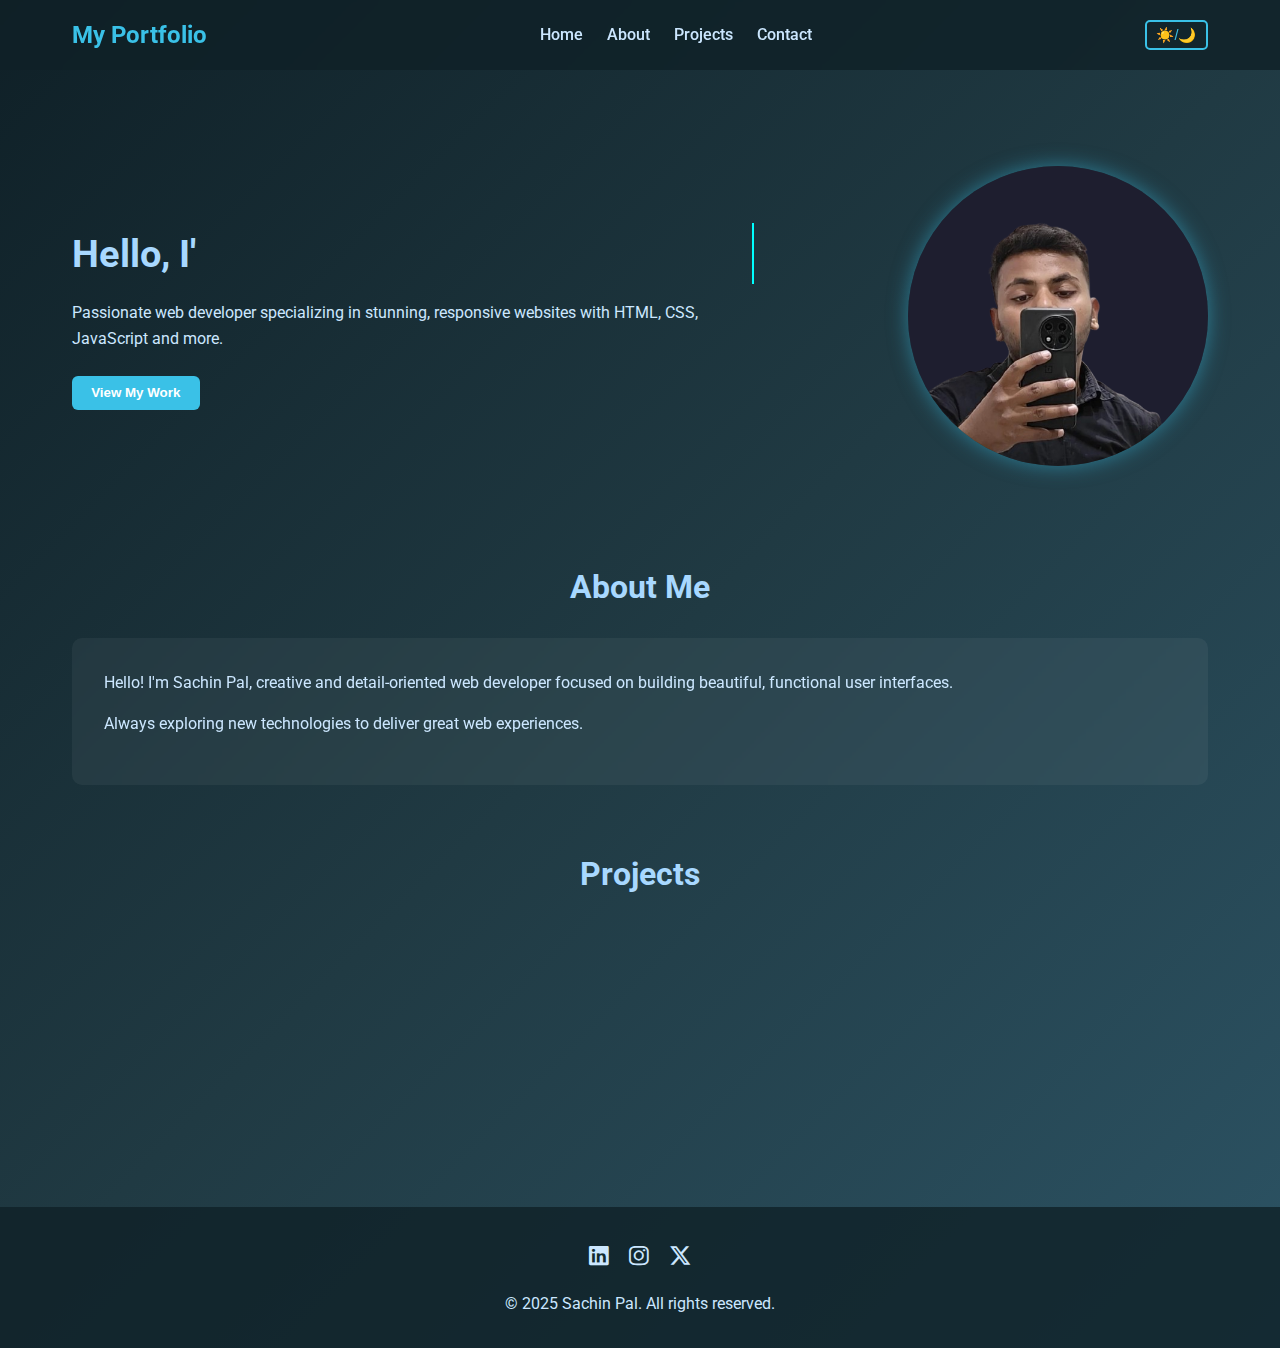
<file: index.html>
<!DOCTYPE html>
<html lang="en">
<head>
<meta charset="UTF-8" />
<meta name="viewport" content="width=device-width, initial-scale=1" />
<title>Sachin Pal | Portfolio</title>
<link rel="stylesheet" href="https://fonts.googleapis.com/css2?family=Roboto:wght@400;500&display=swap" />
<link
  rel="stylesheet"
  href="https://cdnjs.cloudflare.com/ajax/libs/font-awesome/6.5.0/css/all.min.css"
  crossorigin="anonymous"
  referrerpolicy="no-referrer"/>
  <link rel="stylesheet" href="style.css">
</head>
<body>

<!-- Loader -->
<div id="loader">
  <div class="spinner"></div>
</div>

<header>
  <div class="container">
    <div class="logo">My Portfolio</div>
    <nav>
      <ul>
        <li><a href="#home">Home</a></li>
        <li><a href="#about">About</a></li>
        <li><a href="#projects">Projects</a></li>
        <li><a href="#contact">Contact</a></li>
      </ul>
    </nav>
    <button class="toggle-btn" aria-label="Toggle dark/light mode" onclick="toggleMode()">☀️/🌙</button>
  </div>
</header>

<main id="home">
  <section class="hero">
    <div class="about-me">
      <h1 class="typing" id="typing-name"></h1>
      <p>
        Passionate web developer specializing in stunning, responsive websites with HTML, CSS,
        JavaScript and more.
      </p>
      <button><a href="#projects">View My Work</a></button>
    </div>
    <div class="prof-img">
      <img src="Profile.png" alt="Profile" />
    </div>
  </section>

  <section id="about">
    <h2 class="section-title">About Me</h2>
    <div class="about-content">
      <p>
        Hello! I'm Sachin Pal, creative and detail-oriented web developer focused on building
        beautiful, functional user interfaces.
      </p>
      <p>Always exploring new technologies to deliver great web experiences.</p>
    </div>
  </section>

  <section id="projects">
    <h2 class="section-title">Projects</h2>
    <div class="project-grid">
      <div class="project-card">
        <h3>To‑Do List App</h3>
        <p>Interactive app to track daily tasks.</p>
        <a href="TODO.html" target="_blank" rel="noopener noreferrer">View Demo</a>
      </div>
      <div class="project-card">
        <h3>Portfolio Website</h3>
        <p>Personal portfolio showcasing skills & projects.</p>
        <a href="index.html" target="_blank" rel="noopener noreferrer">View Demo</a>
      </div>
      <div class="project-card">
        <h3>Weather App</h3>
        <p>Real-time weather app built with JS & APIs.</p>
        <a href="Weather.html" target="_blank" rel="noopener noreferrer">View Demo</a>
      </div>
    </div>
  </section>
</main>

<footer id="contact">
  <div class="social-icons">
    <a href="https://linkedin.com/in/sachin-pal-94b897311" target="_blank" rel="noopener noreferrer"
      ><i class="fab fa-linkedin"></i
    ></a>
    <a href="https://www.instagram.com/pal_ji95" target="_blank" rel="noopener noreferrer"
      ><i class="fab fa-instagram"></i
    ></a>
    <a href="https://x.com/SachinPal99651" target="_blank" rel="noopener noreferrer"
      ><i class="fab fa-x-twitter"></i
    ></a>
     </div>
  <p style="margin-top: 1rem;">© 2025 Sachin Pal. All rights reserved.</p>
</footer>

<script src="script.js"></script>
</body>
</html>
</file>
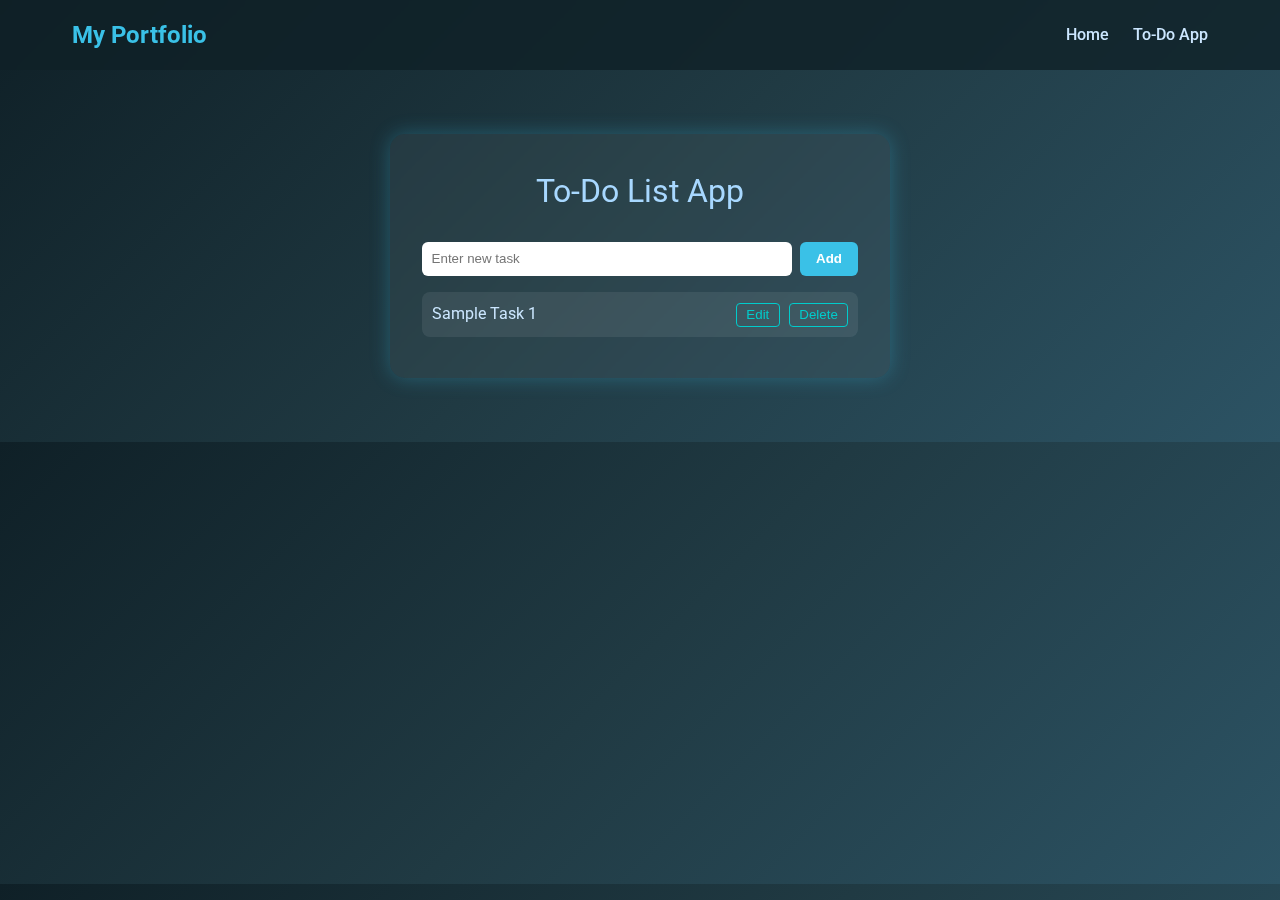
<file: TODO.html>
<!DOCTYPE html>
<html lang="en">
<head>
<meta charset="UTF-8" />
<meta name="viewport" content="width=device-width, initial-scale=1.0">
<title>To‑Do List App</title>
<link rel="stylesheet" href="https://fonts.googleapis.com/css2?family=Roboto:wght@400;500&display=swap">
<link rel="stylesheet" href="TODO.css">
</head>
<body>

<header>
  <div class="container">
    <div class="logo">My Portfolio</div>
    <nav>
      <ul>
        <li><a href="index.html">Home</a></li>
        <li><a href="#">To‑Do App</a></li>
      </ul>
    </nav>
  </div>
</header>

<main>
  <div class="todo-container">
    <div class="todo-title">To‑Do List App</div>
    <div class="input-group">
      <input type="text" placeholder="Enter new task" id="taskInput">
      <button onclick="addTask()">Add</button>
    </div>
    <ul id="taskList">
      <li class="task-item">
        <span class="task-text">Sample Task 1</span>
        <div class="task-btns">
          <button onclick="editTask(this)">Edit</button>
          <button onclick="deleteTask(this)">Delete</button>
        </div>
      </li>
    </ul>
  </div>
</main>

<script src="TODO.js"></script>

</body>
</html>
</file>
<file: style.css>
* {
    margin: 0;
    padding: 0;
    box-sizing: border-box;
  }
  html {
    scroll-behavior: smooth;
    scroll-padding-top: 70px; /* offset for sticky header */
  }
  body {
    color: #cce7ff;
    background: linear-gradient(135deg, #0f2027, #203a43, #2c5364);
    font-family: 'Roboto', 'Open Sans', 'Nunito', sans-serif;
    font-size: 16px;
    line-height: 1.6;
    transition: background 0.5s, color 0.5s;
    scroll-snap-type: y mandatory;
    overflow-y: scroll;
  }
  body.light-mode {
    background: #e9f0f7;
    color: #1a1a1a;
  }

  /* Loader */
  #loader {
    position: fixed;
    top:0; left:0; right:0; bottom:0;
    background: #0f2027;
    display: flex;
    align-items: center;
    justify-content: center;
    z-index: 9999;
    transition: opacity 0.6s ease, visibility 0.6s;
  }
  #loader.hidden {
    opacity: 0;
    visibility: hidden;
  }
  .spinner {
    border: 5px solid #3ac1e7;
    border-top: 5px solid transparent;
    border-radius: 50%;
    width: 50px; height: 50px;
    animation: spin 1s linear infinite;
  }
  @keyframes spin {
    0% {transform: rotate(0deg);}
    100% {transform: rotate(360deg);}
  }

  /* Header */
  header {
    background-color: rgba(15, 32, 39, 0.8);
    backdrop-filter: blur(4px);
    position: sticky;
    top: 0;
    z-index: 1000;
  }
  body.light-mode header {
    background-color: rgba(255 255 255 / 0.8);
    color: #222;
  }
  .container {
    max-width: 1200px;
    margin: auto;
    padding: 1rem 2rem;
    display: flex;
    justify-content: space-between;
    align-items: center;
    flex-wrap: wrap;
  }
  .logo {
    font-size: 1.5rem;
    font-weight: bold;
    color: #3ac1e7;
    animation: glow 2s infinite alternate;
  }
  body.light-mode .logo {
    color: #0077b6;
    animation: none;
    text-shadow: none;
  }
  @keyframes glow {
    0% { text-shadow: 0 0 5px #3ac1e7; }
    100% { text-shadow: 0 0 20px #00ffff; }
  }
  nav ul {
    display: flex;
    gap: 1.5rem;
    list-style: none;
  }
  nav a {
    color: inherit;
    text-decoration: none;
    font-weight: 500;
    position: relative;
    transition: color 0.3s;
  }
  nav a::after {
    content: "";
    position: absolute;
    width: 0%;
    height: 2px;
    bottom: 0;
    left: 0;
    background-color: #00ffff;
    transition: width 0.3s ease;
  }
  nav a:hover {
    color: #00ffff;
  }
  nav a:hover::after {
    width: 100%;
  }

  /* Dark/light mode toggle */
  .toggle-btn {
    background: none;
    border: 2px solid #3ac1e7;
    color: #3ac1e7;
    padding: 0.3rem 0.6rem;
    border-radius: 5px;
    cursor: pointer;
    font-size: 0.9rem;
    transition: background 0.3s, color 0.3s;
  }
  .toggle-btn:hover {
    background: #3ac1e7;
    color: #fff;
  }
  body.light-mode .toggle-btn {
    border-color: #0077b6;
    color: #0077b6;
  }
  body.light-mode .toggle-btn:hover {
    background: #0077b6;
    color: #fff;
  }

  /* Hero section */
  main > section {
    scroll-snap-align: start;
  }
  .hero {
    display: flex;
    flex-wrap: wrap;
    justify-content: space-between;
    align-items: center;
    padding: 6rem 2rem 2rem;
    max-width: 1200px;
    margin: auto;
  }
  .about-me {
    max-width: 60%;
    opacity: 0;
    transform: translateY(30px);
    transition: all 1s;
  }
  .about-me.active {
    opacity: 1;
    transform: translateY(0);
  }
  .about-me h1 {
    color: #a8d8ff;
    margin-bottom: 1rem;
    font-size: 2.4rem;
    min-height: 3rem; /* Reserve space for typing */
  }
  body.light-mode .about-me h1 {
    color: #0077b6;
  }
  .about-me p {
    margin-bottom: 1.5rem;
  }
  .about-me button {
    background-color: #3ac1e7;
    color: #fff;
    padding: 0.6rem 1.2rem;
    border: none;
    border-radius: 6px;
    font-weight: 600;
    cursor: pointer;
    transition: background 0.3s, transform 0.2s;
  }
  .about-me button:hover {
    background-color: #00cccc;
    transform: translateY(-2px);
  }
  .about-me button a {
    text-decoration: none;
    color: inherit;
  }

  .prof-img {
    width: 300px;
    height: 300px;
    border-radius: 50%;
    overflow: hidden;
    box-shadow: 0 0 20px rgba(58, 193, 231, 0.5);
    opacity: 0;
    transform: translateY(30px);
    transition: all 1s;
  }
  .prof-img.active {
    opacity: 1;
    transform: translateY(0);
  }
  .prof-img img {
    width: 100%;
    height: 100%;
    object-fit: cover;
  }

  /* Sections */
  section {
    max-width: 1200px;
    margin: 4rem auto;
    padding: 0 2rem;
  }
  .section-title {
    font-size: 2rem;
    color: #a8d8ff;
    margin-bottom: 1.5rem;
    text-align: center;
    opacity: 0;
    transform: translateY(30px);
    transition: all 1s;
  }
  .section-title.active {
    opacity: 1;
    transform: translateY(0);
  }
  body.light-mode .section-title {
    color: #0077b6;
  }
  .about-content,
  .project-grid {
    background: rgba(255, 255, 255, 0.05);
    backdrop-filter: blur(3px);
    border-radius: 10px;
    padding: 2rem;
    opacity: 0;
    transform: translateY(30px);
    transition: all 1s;
  }
  .about-content.active,
  .project-grid.active {
    opacity: 1;
    transform: translateY(0);
  }
  body.light-mode .about-content,
  body.light-mode .project-grid {
    background: #f0f7ff;
    color: #222;
    box-shadow: 0 0 15px rgba(0, 119, 182, 0.15);
  }
  .about-content p {
    margin-bottom: 1rem;
  }

  /* Projects grid */
  .project-grid {
    display: grid;
    grid-template-columns: repeat(auto-fit, minmax(250px, 1fr));
    gap: 1.5rem;
  }
  .project-card {
    background: rgba(255, 255, 255, 0.08);
    padding: 1rem;
    border-radius: 8px;
    transition: transform 0.3s, box-shadow 0.3s;
  }
  .project-card:hover {
    transform: translateY(-5px) scale(1.03);
    box-shadow: 0 0 15px rgba(0, 255, 255, 0.3);
  }
  .project-card h3 {
    color: #3ac1e7;
    margin-bottom: 0.5rem;
  }
  body.light-mode .project-card h3 {
    color: #0077b6;
  }
  .project-card a {
    display: inline-block;
    margin-top: 0.5rem;
    color: #00cccc;
    text-decoration: none;
    font-weight: 500;
  }
  .project-card a:hover {
    text-decoration: underline;
  }
  body.light-mode .project-card a {
    color: #0077b6;
  }

  /* Footer */
  footer {
    background: rgba(15, 32, 39, 0.8);
    padding: 2rem;
    text-align: center;
    margin-top: 4rem;
  }
  body.light-mode footer {
    background: #e2ebf5;
    color: #222;
  }
  .social-icons a {
    color: #cce7ff;
    font-size: 1.4rem;
    margin: 0 0.5rem;
    transition: color 0.3s, transform 0.2s;
  }
  body.light-mode .social-icons a {
    color: #0077b6;
  }
  .social-icons a:hover {
    color: #00ffff;
    transform: scale(1.2);
  }

  @media (max-width: 768px) {
    .hero {
      flex-direction: column;
      text-align: center;
    }
    .about-me {
      max-width: 100%;
      margin-top: 2rem;
    }
    .prof-img {
      width: 200px;
      height: 200px;
    }
    .about-me h1 {
      font-size: 1.8rem;
    }
  }

  /* Typing animation */
  .typing {
    border-right: 2px solid #00ffff;
    white-space: nowrap;
    overflow: hidden;
  }
  body.light-mode .typing {
    border-color: #0077b6;
  }
</file>
<file: TODO.css>
* {
    margin: 0;
    padding: 0;
    box-sizing: border-box;
}

body {
    color: #cce7ff;
    background: linear-gradient(135deg, #0f2027, #203a43, #2c5364);
    font-family: 'Roboto', 'Open Sans', 'Nunito', sans-serif;
    font-size: 16px;
    line-height: 1.6;
    -webkit-font-smoothing: antialiased;
    -moz-osx-font-smoothing: grayscale;
}

/* Header styles */
header {
    background-color: rgba(15, 32, 39, 0.8);
    backdrop-filter: blur(4px);
    position: sticky;
    top: 0;
    z-index: 1000;
}

.container {
    max-width: 1200px;
    margin: 0 auto;
    width: 100%;
    padding: 1rem 2rem;
    display: flex;
    justify-content: space-between;
    align-items: center;
}

/* Logo glow effect */
.logo {
    font-size: 1.5rem;
    font-weight: bold;
    color: #3ac1e7;
    animation: glow 2s infinite alternate;
}
@keyframes glow {
    0% { text-shadow: 0 0 5px #3ac1e7; }
    100% { text-shadow: 0 0 20px #00ffff; }
}

/* Nav styles */
nav ul {
    display: flex;
    gap: 1.5rem;
    list-style: none;
}
nav a {
    color: #cce7ff;
    text-decoration: none;
    font-weight: 500;
    transition: color 0.3s;
    position: relative;
}
nav a::after {
    content: "";
    position: absolute;
    width: 0%;
    height: 2px;
    bottom: 0;
    left: 0;
    background-color: #00ffff;
    transition: width 0.3s ease;
}
nav a:hover { color: #00ffff; }
nav a:hover::after { width: 100%; }

/* To‑Do container */
.todo-container {
    max-width: 500px;
    margin: 4rem auto;
    background: rgba(255,255,255,0.05);
    padding: 2rem;
    border-radius: 15px;
    box-shadow: 0 0 20px rgba(58,193,231,0.3);
    backdrop-filter: blur(5px);
}

.todo-title {
    font-size: 2rem;
    color: #a8d8ff;
    text-align: center;
    margin-bottom: 1.5rem;
}

/* Input group */
.input-group {
    display: flex;
    gap: 0.5rem;
    margin-bottom: 1rem;
}
.input-group input {
    flex: 1;
    padding: 0.6rem;
    border: none;
    border-radius: 6px;
    outline: none;
}
.input-group button {
    background-color: #3ac1e7;
    color: #ffffff;
    padding: 0.6rem 1rem;
    border: none;
    border-radius: 6px;
    font-weight: 600;
    cursor: pointer;
    transition: background-color 0.3s ease, transform 0.2s;
}
.input-group button:hover {
    background-color: #00cccc;
    transform: translateY(-2px);
}

/* Task list */
#taskList {
    list-style: none;
    margin-top: 1rem;
}
.task-item {
    background: rgba(255,255,255,0.08);
    border-radius: 8px;
    margin-bottom: 0.6rem;
    padding: 0.6rem;
    display: flex;
    justify-content: space-between;
    align-items: center;
}
.task-text {
    flex: 1;
    margin-right: 0.5rem;
    word-break: break-word;
}
.task-btns button {
    margin-left: 0.3rem;
    background: none;
    border: 1px solid #00cccc;
    color: #00cccc;
    border-radius: 4px;
    padding: 0.2rem 0.6rem;
    cursor: pointer;
    transition: background 0.2s, color 0.2s;
}
.task-btns button:hover {
    background: #00cccc;
    color: #fff;
}
</file>
